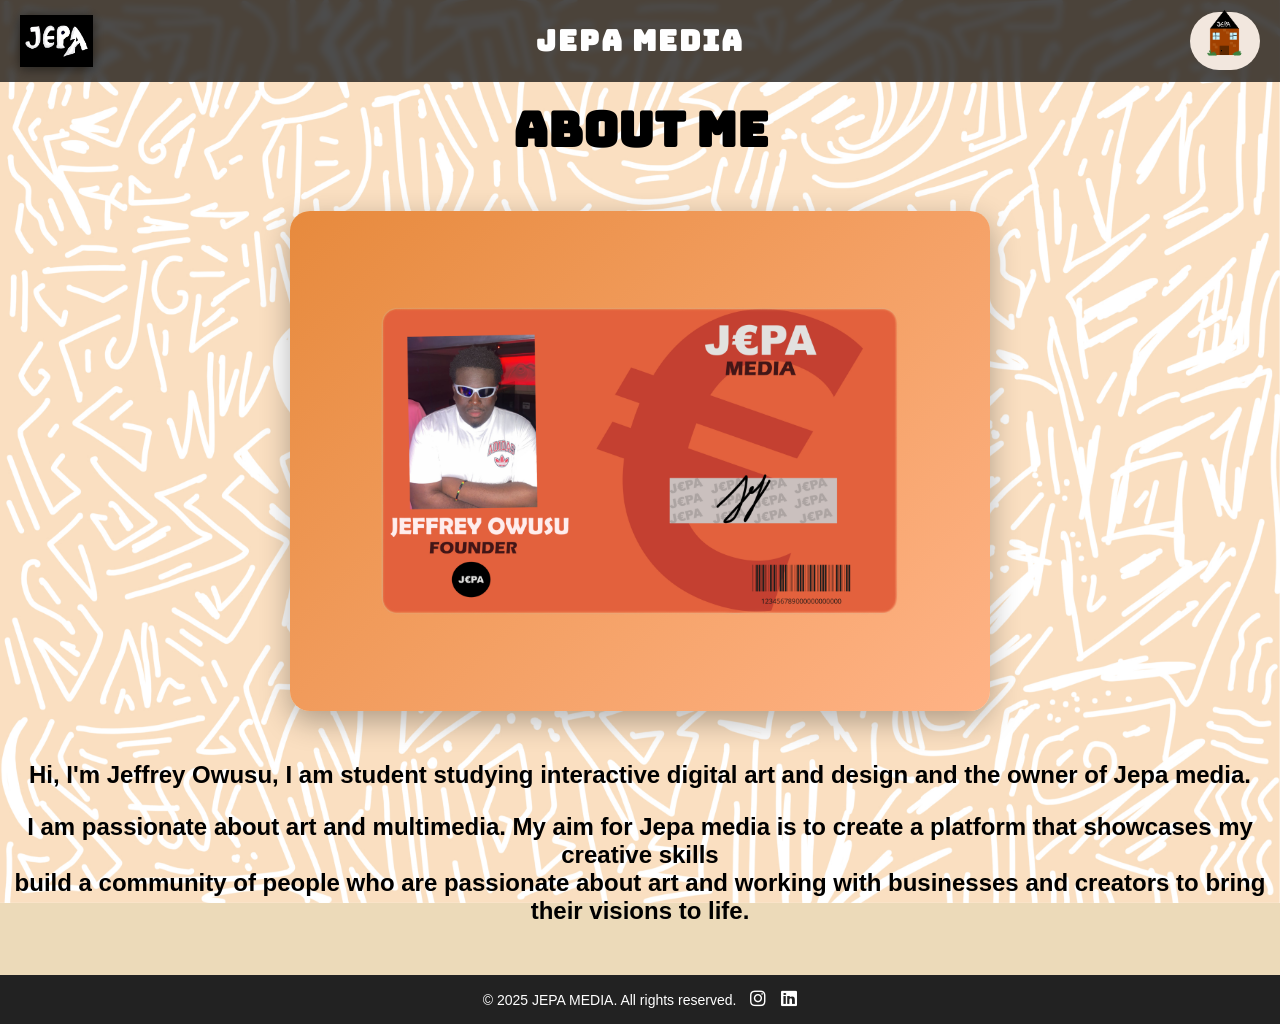
<file: aboutme.html>
<!DOCTYPE html>
<html lang="en">
<head>
    <meta charset="UTF-8">
    <title>About me</title>
    <meta name="description" content="JEPA MEDIA - Your gateway to stunning digital art AND DESIGN" />
    <link href="https://fonts.googleapis.com/css2?family=Bungee&display=swap" rel="stylesheet">
    <link rel="stylesheet" href="https://cdnjs.cloudflare.com/ajax/libs/animate.css/4.1.1/animate.min.css" />
    <link rel="stylesheet" href="https://cdnjs.cloudflare.com/ajax/libs/font-awesome/5.15.4/css/all.min.css" />
    <link rel="preconnect" href="https://fonts.googleapis.com">
    <link href="assets/css/style.css" rel="stylesheet" type="text/css">
</head>
<body>
<header class="site-header">
    <a href="index.html" class="header-logo-link" aria-label="Jepa Media home">
        <img src="assets/images/logojepa.png" alt="Jepa Media logo" class="header-logo">
    </a>
    <h1 class="site-title">jepa media</h1>
    <a href="index.html" class="home-icon-link" aria-label="Home">
        <img src="assets/images/jepahome.png" alt="Home" class="home-icon-img">
    </a>
</header>

<main class="page-content">
    <h1 id="main-header">ABOUT ME</h1>

    <img src="assets/images/jepacard.png" alt="icon" class="jepacard">

    <div class="aboutmetext">
        <p>Hi, I'm Jeffrey Owusu, I am student studying interactive digital art and design and the owner of Jepa media.</p> 
        <p>I am passionate about art and multimedia. My aim for Jepa media is to create a platform that showcases my creative skills <br> build a community of people who are passionate about art and working with businesses and creators to bring their visions to life.</p>
    </div>
</main>

<footer class="site-footer">
  <p>
    &copy; 2025 JEPA MEDIA. All rights reserved.
    <a href="https://www.instagram.com/jepa.media?igsh=bzRobzgyYTE0bzBr" target="_blank" rel="noopener">
      <i class="fab fa-instagram"></i>
    </a>
    <a href="https://www.linkedin.com/in/jeffrey-owusu02?utm_source=share_via&utm_content=profile&utm_medium=member_android" target="_blank" rel="noopener">
      <i class="fab fa-linkedin"></i>
    </a>
</footer>
</file>
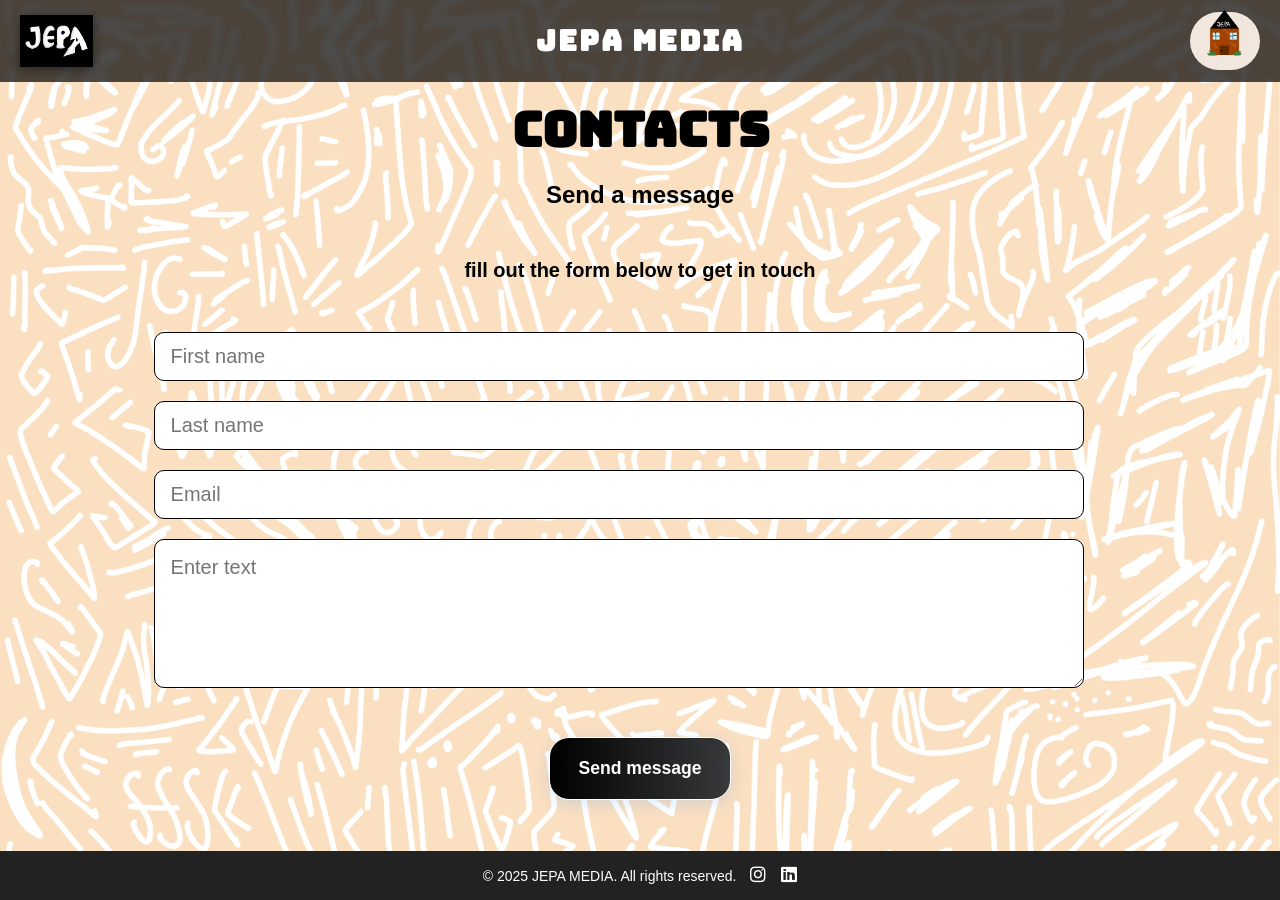
<file: contacts.html>
<!DOCTYPE html>
<html lang="en">
<head>
    <meta charset="UTF-8">
    <title>Contact</title>
    <meta name="description" content="JEPA MEDIA - Your gateway to stunning digital art AND DESIGN" />
    <link href="https://fonts.googleapis.com/css2?family=Bungee&display=swap" rel="stylesheet">
    <link rel="stylesheet" href="https://cdnjs.cloudflare.com/ajax/libs/animate.css/4.1.1/animate.min.css" />
    <link rel="stylesheet" href="https://cdnjs.cloudflare.com/ajax/libs/font-awesome/5.15.4/css/all.min.css" />
    <link rel="preconnect" href="https://fonts.googleapis.com">
    <link href="assets/css/style.css" rel="stylesheet" type="text/css">
</head>
<body>
<header class="site-header">
    <a href="index.html" class="header-logo-link" aria-label="Jepa Media home">
        <img src="assets/images/logojepa.png" alt="Jepa Media logo" class="header-logo">
    </a>
    <h1 class="site-title">jepa media</h1>
    <a href="index.html" class="home-icon-link" aria-label="Home">
        <img src="assets/images/jepahome.png"Home" class="home-icon-img">
    </a>
</header>

<main class="page-content">
    <h1 id="main-header">CONTACTS</h1>
    <h2 class="contact-subheader">Send a message</h2>
    <p class="contact-header">fill out the form below to get in touch</p>

    <div class="contactform-container">
      <form action="https://formspree.io/f/xkokjrrw" method="POST" class="contact-form">
        <input type="text" name="firstName" placeholder="First name" autocomplete="off" required>
        
        <input type="text" name="lastName" placeholder="Last name" autocomplete="off" required>
        
        <input type="email" name="email" placeholder="Email" autocomplete="off" required>
        
        <textarea name="message" rows="5" cols="60" placeholder="Enter text" required></textarea>
        
        <button type="submit">Send message</button>
      </form>
    </div>
</main>

<footer class="site-footer">
  <p>
    &copy; 2025 JEPA MEDIA. All rights reserved.
    <a href="https://www.instagram.com/jepa.media?igsh=bzRobzgyYTE0bzBr" target="_blank" rel="noopener">
      <i class="fab fa-instagram"></i>
    </a>
    <a href="https://www.linkedin.com/in/jeffrey-owusu02?utm_source=share_via&utm_content=profile&utm_medium=member_android" target="_blank" rel="noopener">
      <i class="fab fa-linkedin"></i>
    </a>
</footer>
</file>
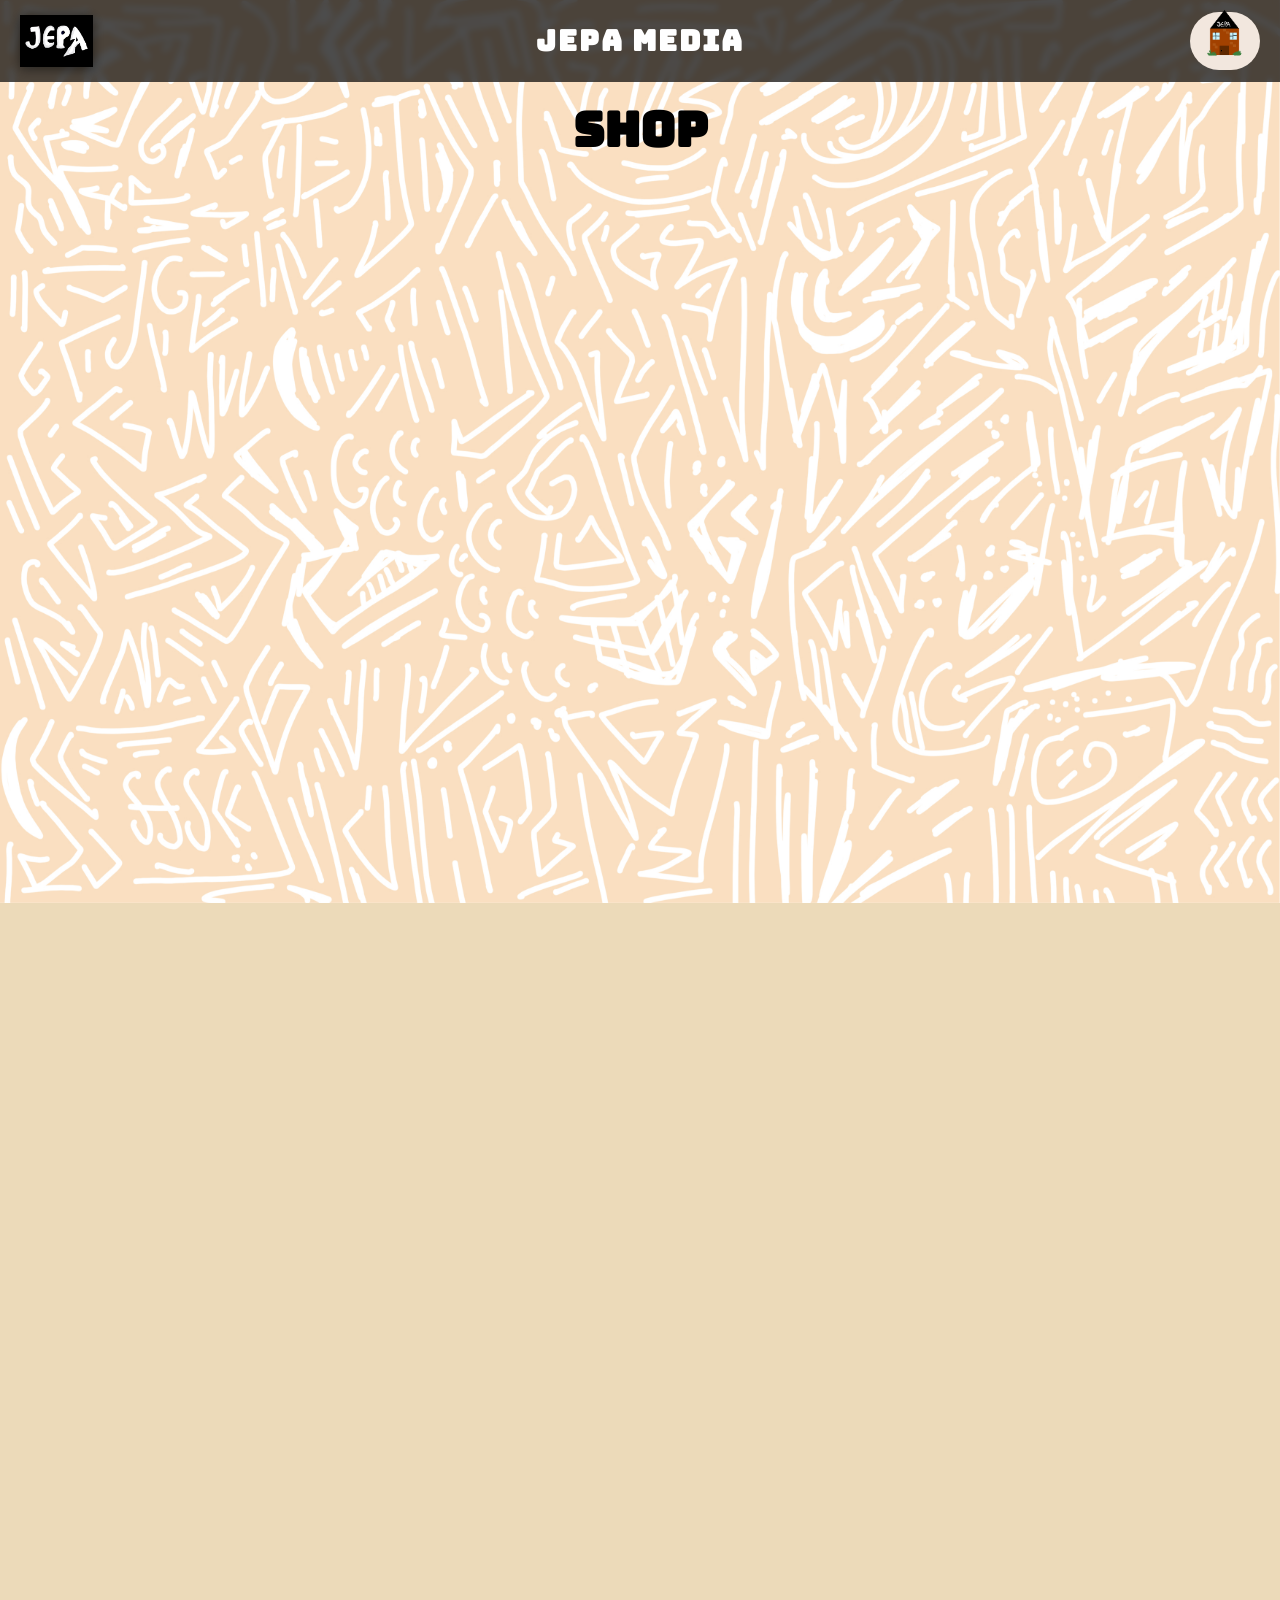
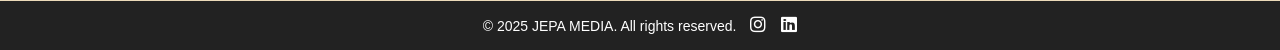
<file: shop.html>
<!DOCTYPE html>
<html lang="en">
<head>
    <meta charset="UTF-8">
    <title>JEPA MEDIA</title>
    <meta name="description" content="JEPA MEDIA - Your gateway to stunning digital art AND DESIGN" />
    <link href="https://fonts.googleapis.com/css2?family=Bungee&display=swap" rel="stylesheet">
    <link rel="stylesheet" href="https://cdnjs.cloudflare.com/ajax/libs/animate.css/4.1.1/animate.min.css" />
    <link rel="stylesheet" href="https://cdnjs.cloudflare.com/ajax/libs/font-awesome/5.15.4/css/all.min.css" />
    <link rel="preconnect" href="https://fonts.googleapis.com">
    <link href="assets/css/style.css" rel="stylesheet" type="text/css">
</head>
<body>
<header class="site-header">
    <a href="index.html" class="header-logo-link" aria-label="Jepa Media home">
        <img src="assets/images/logojepa.png" alt="Jepa Media logo" class="header-logo">
    </a>
    <h1 class="site-title">jepa media</h1>
    <a href="index.html" class="home-icon-link" aria-label="Home">
        <img src="assets/images/jepahome.png" alt="Home" class="home-icon-img">
    </a>
</header>

<main class="page-content">
    <h1 id="main-header">SHOP</h1>

    <div class="products-container">
      <div id="product-1"></div>
      <div id="product-2"></div>
      <div id="product-3"></div>
      <div id="product-4"></div>
      <div id="product-5"></div>
      
</main>

<script>
(function () {
  var scriptURL = 'https://sdks.shopifycdn.com/buy-button/latest/buy-button-storefront.min.js';

  function loadScript() {
    var script = document.createElement('script');
    script.async = true;
    script.src = scriptURL;
    document.head.appendChild(script);
    script.onload = initShopify;
  }

  function initShopify() {
    var client = ShopifyBuy.buildClient({
      domain: 'neiknq-uy.myshopify.com',
      storefrontAccessToken: 'c3fe782e74ffc800b01e8bf37fec3f04',
    });

    ShopifyBuy.UI.onReady(client).then(function (ui) {

      const products = [
        { id: '15665230676299', node: 'product-1' },
        { id: '15692783845707', node: 'product-2' },
        { id: '15692838437195', node: 'product-3' },
        { id: '15692796232011', node: 'product-4' },
        { id: '15692777193803', node: 'product-5' },
      ];
    

      products.forEach(p => {
        ui.createComponent('product', {
          id: p.id,
          node: document.getElementById(p.node),
          moneyFormat: '%E2%82%AC%7B%7Bamount_with_comma_separator%7D%7D',
          options: {
            product: {
              styles: {
                title: { color: "#000" },
                button: {
                  backgroundColor: "#000",
                  ":hover": { backgroundColor: "#000" }
                }
              },
              text: {
                button: "Add to cart"
              }
            }
          }
        });
      });

    });
  }

  if (window.ShopifyBuy) {
    if (window.ShopifyBuy.UI) {
      initShopify();
    } else {
      loadScript();
    }
  } else {
    loadScript();
  }
})();
</script>

  
<footer class="site-footer">
  <p>
    &copy; 2025 JEPA MEDIA. All rights reserved.
    <a href="https://www.instagram.com/jepa.media?igsh=bzRobzgyYTE0bzBr" target="_blank" rel="noopener">
      <i class="fab fa-instagram"></i>
    </a>
    <a href="https://www.linkedin.com/in/jeffrey-owusu02?utm_source=share_via&utm_content=profile&utm_medium=member_android" target="_blank" rel="noopener">
      <i class="fab fa-linkedin"></i>
    </a>
</footer>
</file>
<file: assets/css/style.css>
body {   /* Global styles for the entire page */
    font-family: "Audiowide", sans-serif;
    margin: 0;
    min-height: 100vh;
    display: flex;
    flex-direction: column;
    padding: 0;
    overflow-y: auto;
    background-image: url("../images/backgroundweb.jpg");
    background-repeat: no-repeat;
    background-position: center;
    background-attachment: fixed;
    background-size: cover;
    background-color: #ecdab9;
    padding-top: 88px;
    padding-bottom: 0;
    box-sizing: border-box;
}


.page-wrapper {
  min-height: 100vh;
  display: flex;
  flex-direction: column;
}

.main-content {
  flex: 1;
}

.site-footer {
  background: #111;
  color: #fff;
  text-align: center;
  padding: 20px 10px;
}

.site-footer p {
  margin: 0;
}

.site-footer a {
  color: #fff;
  margin-left: 12px;
  text-decoration: none;
  font-size: 18px;
}

.site-footer a:hover {
  color: #f04;
}


.site-header {  /* Styles for the header section */
    position: fixed;
    top: 0;
    left: 0;
    right: 0;
    z-index: 1000;
    display: grid;
    grid-template-columns: 1fr auto 1fr;
    align-items: center;
    padding: 12px 20px;
    background: rgba(0, 0, 0, 0.7);
    backdrop-filter: blur(3px);
}

.header-logo-link {
    justify-self: start;
    display: inline-flex;
    align-items: center;
}

.header-logo {
    height: 52px;
    width: auto;
    filter: drop-shadow(0 2px 6px rgba(0,0,0,0.5));
}

.site-title {
    margin: 0;
    text-align: center;
    color: #ffffff;
    text-transform: uppercase;
    letter-spacing: 2px;
    font-size: 1.8rem;
}

.home-icon-link {
    justify-self: end;
    width: 46px;
    height: 46px;
    border-radius: 50%;
    background: rgba(255, 255, 255, 0.12);
    color: #ffffff;
    display: inline-flex;
    align-items: center;
    justify-content: center;
    text-decoration: none;
    font-size: 1.4rem;
    transition: background 0.2s ease;
}
.home-icon-img {
    width: 100px;
    height: 100px;
    object-fit: contain;
    display: block;
}

.home-icon-link:hover {
    background: rgba(255, 255, 255, 0.3);
}

.page-content {
    width: 100%;
    flex: 1;
}

#main-header {
    margin-top: 10px;
}
.main-header {
    font-family: "Bungee", sans-serif;
    background: #222;
    padding: 32px 0;
    text-align: center;
    font-size: 60px;
    letter-spacing: 2px;
}

.logo {
   height: 52px;
            width: auto;
            filter: drop-shadow(0 2px 6px rgba(0,0,0,0.5))
}






/* Content area expands to push footer down */
.content {
  flex: 1;  /* Takes all available space */
}

/* Your existing footer styles */
.footer {
  background: #222;
  color: #fff;
  text-align: center;
  padding: 20px 0;
  font-size: 14px;
}

.site-footer {
    background: #222;
    color: #fff;
    text-align: center;
    padding: 14px 12px;
    font-size: 14px;
    margin-top: auto; /* Pushes footer to the bottom */
}

.site-footer p {
    margin: 0;
}

.site-footer a {
    color: #fff;
    margin-left: 10px;
}




.jepatext1 {
    font-family:"Archivo Black", sans-serif;
    font-size: 20px;
    font-weight: bold;
    color: #000000;
    text-align: center;
    margin: 50px 0px;
}

.boxtext {
    width: 80%;
    height: 200px;
    background-color: #000000;
    margin: 50px auto;
}


.video-container,
.video-container2 {
  display: flex;
  justify-content: center;
  align-items: center;
  width: 100%;
  margin-bottom: 80px;
  position: relative;
  z-index: 1;
}

.video-container video,
.video-container2 video {
  width: min(500px, 1200px); /* increase max value to make larger */
  height: auto;             /* keep aspect ratio */
}









.icons button {
    position: absolute;
    bottom: 24px;
    left: 50%;
    transform: translateX(-50%) translateY(0);

    opacity: 0;
    padding: 8px 14px;

    border: none;
    border-radius: 50px;

    background: linear-gradient(135deg, #535353, #454746);
    color: white;
    font-size: 20px;
    font-weight: 600;

    cursor: pointer;

    box-shadow: 0 4px 10px rgba(0,0,0,0.2);

    transition: all 0.3s ease;
}







/* Show button on hover of .icons */
/* Container for the icon row */
.iconimages {
    display: flex;
    justify-content: center;
    flex-wrap: wrap; /* allows wrapping on small screens */
    margin: 20px auto;
}

/* Each icon wrapper */
.icons {
    position: relative;
    overflow: visible; /* change from hidden so scaled image isn't clipped */
    flex: 1 1 auto; /* let icons flex with available space */
    max-width: 500px;
    min-width: 120px; /* prevents icons from getting too small */
}

/* Responsive images */
.icons img {
    width: 100%;       /* fill the .icons container */
    height: auto;      /* maintain aspect ratio */
    max-width: 500px;  /* cap at original size */
    display: block;
    margin: 0 10px;
    transition: transform 0.3s cubic-bezier(0.4, 0, 0.2, 1);
}

/* Hover scale */
.icons img:hover {
    transform: scale(1.2) translateY(-5px);
}

/* Show button on hover */
.icons:hover button {
    opacity: 1;
}

.quote {
    font-size: 1.2rem;
    font-weight: bold;
    color: #000000;
    text-align: center;
    margin: 20px auto;
}

.button {
    display: inline-block;
    padding: 12px 28px;
    background: linear-gradient(90deg, #000000 0%, #37393a 100%);
    color: #fff;
    text-decoration: none;
    border: none;
    border-radius: 30px;
    font-size: 1.1rem;
    font-weight: bold;
    box-shadow: 0 4px 16px rgba(0,119,255,0.15);
    cursor: pointer;
    transition: background 0.3s, transform 0.2s, box-shadow 0.3s;
}

.button:hover {
    background: linear-gradient(90deg, #005fa3 0%, #00a6d6 100%);
    transform: translateY(-4px) scale(1.05);
    box-shadow: 0 8px 24px rgba(0,119,255,0.25);
}


.hero {
    background: linear-gradient(120deg, #a1c4fd 0%, #c2e9fb 100%);
    padding: 80px 0 40px 0;
    text-align: center;
}
h1 {
     font-family: "Bungee", sans-serif;
    font-size: 3rem;
    margin-bottom: 10px;
    text-align: center; /* Center the heading */

}

.products-container {
  display: grid;
  grid-template-columns: repeat(auto-fit, minmax(260px, 1fr));
  gap: 40px;

  max-width: 1200px;
  margin: 80px auto;   /* centers the whole section */
  padding: 0 20px;
}


.products-container > div {
  display: flex;
  justify-content: center;
  align-items: flex-start;
  min-height: 620px;

}



.aboutmetext  {
    font-family: "Archivo Black", sans-serif;
    font-size: 1.5rem;
    font-weight: bold;
    color: #000000;
    text-align: center;
    margin: 50px 0px;
}

.jepacard {
    display: block;
    margin: 50px auto;

    /* Responsive sizing */
    width: min(700px, 90%);   /* 700px max, shrinks on small screens */
    height: auto;              /* let content dictate height */
    min-height: 300px;         /* prevent it collapsing if empty */
    aspect-ratio: 7 / 5;       /* optional: preserves proportions */

    border-radius: 20px;
    background: linear-gradient(135deg, #e78a3d, #ffb386);
    box-shadow: 0 10px 30px rgba(0, 0, 0, 0.3);

    transition: transform 0.4s ease, box-shadow 0.4s ease;

    /* Use fill-mode: both so animation doesn't fight hover */
    animation: fadeInUp 0.8s ease both;
}

/* Hover effect */
.jepacard:hover {
    transform: translateY(-15px) scale(1.02);
    box-shadow: 0 20px 50px rgba(0, 0, 0, 0.5);
}

/* Keyframes */
@keyframes fadeInUp {
    0% {
        opacity: 0;
        transform: translateY(40px);
    }
    100% {
        opacity: 1;
        transform: translateY(0);
    }
}




.contact-header {
    font-family: "Archivo Black", sans-serif;
    font-size: 20px;
    font-weight: bold;
    color: #000000;
    text-align: center;
    margin: 50px 0px;
}


.contact-subheader {
    font-family: "Archivo Black", sans-serif;
    font-size: 1.5rem;
    font-weight: bold;
    color: #000000;
    text-align: center;
    margin: 20px 0px 40px 0px;
}


.contactform-container button {
    display: block;
    padding: 20px 28px;
    background: linear-gradient(90deg, #000000 0%, #37393a 100%);
    color: #fff;
    border: 1px solid #ffffff;
    border-radius: 20px;
    font-size: 1.1rem;
    font-weight: bold;
    box-shadow: 0 4px 16px rgba(0,119,255,0.15);
    cursor: pointer;
    transition: all 0.3s ease;
    margin: 20px auto;
}

.contactform-container button:hover {
    background: linear-gradient(90deg, #ffc65c 0%, #e98008 100%);
    transform: translateY(-4px) scale(1.05);
    box-shadow: 0 8px 24px rgba(0,119,255,0.25);
}

input,
textarea {
    background-color: #ffffff;
    width: 70%;
    margin-left: 12%;
    font-size: 20px;
    padding: 12px 16px;
    border-radius: 10px;
    border: 1px solid #000000;
    margin-bottom: 20px;
}

textarea {
    padding: 16px;
    margin-bottom: 25px;
    font-family: inherit; /* fixed */
}

input:focus,
textarea:focus {
    outline: none;
    border: 3px solid #888b8f;
}

.galleryhome{
  position:relative;
  width:300px;
  height:200px;
  transform-style:preserve-3d;
  animation:rotate 35s linear infinite;
}

@keyframes rotate{
  from{
    transform:perspective(1200px) rotateY(0deg);
  }
  
  to{
    transform:perspective(1200px) rotateY(360deg);
  }
}

.galleryhome span{
  position:absolute;
  width:100%;
  height:100%;
  transform-origin:center;
  transform-style:preserve-3d;
  transform:rotateY(calc(var(--i) * 45deg)) translateZ(380px);
}

.galleryhome span img{
  position:absolute;
  width:100%;
  height:100%;
  object-fit:cover;
}



       /*gallery section style*/

        .home-icon-link {
            background: #f2e7de;
            border-radius: 60px;
            padding: 6px 12px;
            transition: all 0.2s;
        }

        .home-icon-link:hover {
            background: #e6d5c8;
        }

        /* ---------- MAIN CONTAINER ---------- */
        .container {
            max-width: 1200px;
            margin: 0 auto;
            padding: 2rem;
        }

        /* ---------- GALLERY HEADER ---------- */
        .gallery-header {
            text-align: center;
            margin-bottom: 2rem;
        }

        .gallery-header h1 {
            font-size: 2.5rem;
            font-weight: 700;
            color: #2c2b26;
            margin-bottom: 0.5rem;
        }

        .howto-block {
            background: #f9f4ed;
            border-radius: 60px;
            padding: 0.5rem 1.2rem;
            display: inline-block;
            font-size: 0.8rem;
            margin-top: 12px;
        }

        /* ---------- FILTER BAR WITH IMAGE LOGOS ---------- */
       .categories-bar {
    display: flex;
    flex-wrap: wrap;
    justify-content: center;
    gap: 1rem;
    margin: 1.5rem 0 2rem;
    padding-bottom: 1rem;
    border-bottom: 1px solid #ede5dc;
}

.cat-btn {
    background: transparent;
    border: none;
     padding: 0.4rem 0.9rem;
    font-size: 0.9rem;
    font-weight: 500;
    border-radius: 60px;
    font-weight: bold;
    cursor: pointer;
    transition: all 0.2s ease;
    color: #000000;
    font-family: 'Archivo Black', sans-serif;
    display: flex;
    align-items: center;
    gap: clamp(4px, 1.5vw, 8px);
}

.cat-logo {
   width: clamp(18px, 4vw, 28px);
    height: clamp(18px, 4vw, 28px);
    object-fit: contain;
    flex-shrink: 0;
}

.cat-btn:hover {
    background: #000000;
    color: #ecdcd2;
}

.cat-btn.active {
    background: #1f2a2e;
    color: rgb(255, 255, 255);
}

/* ---------- GALLERY GRID ---------- */
.gallery-grid {
    display: grid;
    grid-template-columns: repeat(auto-fill, minmax(320px, 1fr));
    gap: 2rem;
}

/* ---------- ART CARD ---------- */
.art-card {
    background: #000000;
    border-radius: 20px;
    overflow: hidden;
    box-shadow: 0 4px 12px rgba(0, 0, 0, 0.05);
    transition: all 0.3s ease;
    cursor: pointer;
    border: 1px solid #f0e8e0;
    display: flex;
    flex-direction: column;
}

.art-card:hover {
    transform: translateY(-5px);
    box-shadow: 0 12px 24px rgba(0, 0, 0, 0.1);
}

.image-wrapper {
    width: 100%;
    aspect-ratio: 4 / 3;
    overflow: hidden;
    background: #f3ede7;
}

.art-image {
    width: 100%;
    height: 100%;
    object-fit: cover;
    transition: transform 0.3s ease;
}

.art-card:hover .art-image {
    transform: scale(1.03);
}

.art-info {
    padding: 1.5rem;
    color: #ffffff;
    flex: 1;
    display: flex;
    flex-direction: column;
}

.art-title {
    font-size: 1.25rem;
    font-weight: 600;
    margin-bottom: 0.3rem;
}

.art-artist {
    font-size: 0.75rem;
    text-transform: uppercase;
    letter-spacing: 1px;
    color: #cccccc;
    margin-bottom: 0.5rem;
}

.art-description {
    font-size: 0.85rem;
    color: #dddddd;
    line-height: 1.4;
}

.category-badge {
    display: inline-block;
    margin-top: 0.8rem;
    font-size: 0.7rem;
    background: #f2ebe3;
    padding: 0.25rem 0.75rem;
    border-radius: 30px;
    color: #6e5c4b;
    align-self: flex-start;
}

/* ---------- FULLSCREEN OVERLAY ---------- */
.fullscreen-overlay {
    position: fixed;
    top: 0;
    left: 0;
    width: 100%;
    height: 100%;
    background: rgba(10, 9, 8, 0.95);
    z-index: 2000;
    display: flex;
    align-items: center;
    justify-content: center;
    visibility: hidden;
    opacity: 0;
    transition: 0.2s;
    cursor: pointer;
}

.fullscreen-overlay.active {
    visibility: visible;
    opacity: 1;
}

.fs-image-container {
    max-width: 90vw;
    max-height: 85vh;
}

.fs-image-container img {
    max-width: 100%;
    max-height: 85vh;
    object-fit: contain;
    border-radius: 12px;
    box-shadow: 0 20px 40px rgba(0,0,0,0.4);
}

.close-fs {
    position: absolute;
    top: 20px;
    right: 30px;
    background: rgba(0,0,0,0.6);
    width: 44px;
    height: 44px;
    border-radius: 50%;
    display: flex;
    align-items: center;
    justify-content: center;
    color: white;
    font-size: 1.8rem;
    cursor: pointer;
    border: none;
}

.fs-controls {
    position: absolute;
    bottom: 25px;
    right: 25px;
}

.fs-btn {
    background: rgba(0,0,0,0.6);
    border: none;
    color: white;
    font-size: 1.3rem;
    width: 46px;
    height: 46px;
    border-radius: 50%;
    cursor: pointer;
}

.footer-note {
    text-align: center;
    margin-top: 2rem;
    padding-top: 1.5rem;
    border-top: 1px solid #e6ddd3;
    font-size: 0.7rem;
    color: #a39183;
}

@media (max-width: 680px) {
    .container { padding: 1rem; }
    .site-title { font-size: 1.2rem; }
    .gallery-header h1 { font-size: 1.8rem; }
    .cat-logo { width: 18px; height: 18px; }
    .gallery-grid { 
        grid-template-columns: repeat(auto-fill, minmax(280px, 1fr));
        gap: 1rem; 
    }
    .art-info { padding: 1rem; }
    .art-title { font-size: 1.1rem; }
}
</file>
